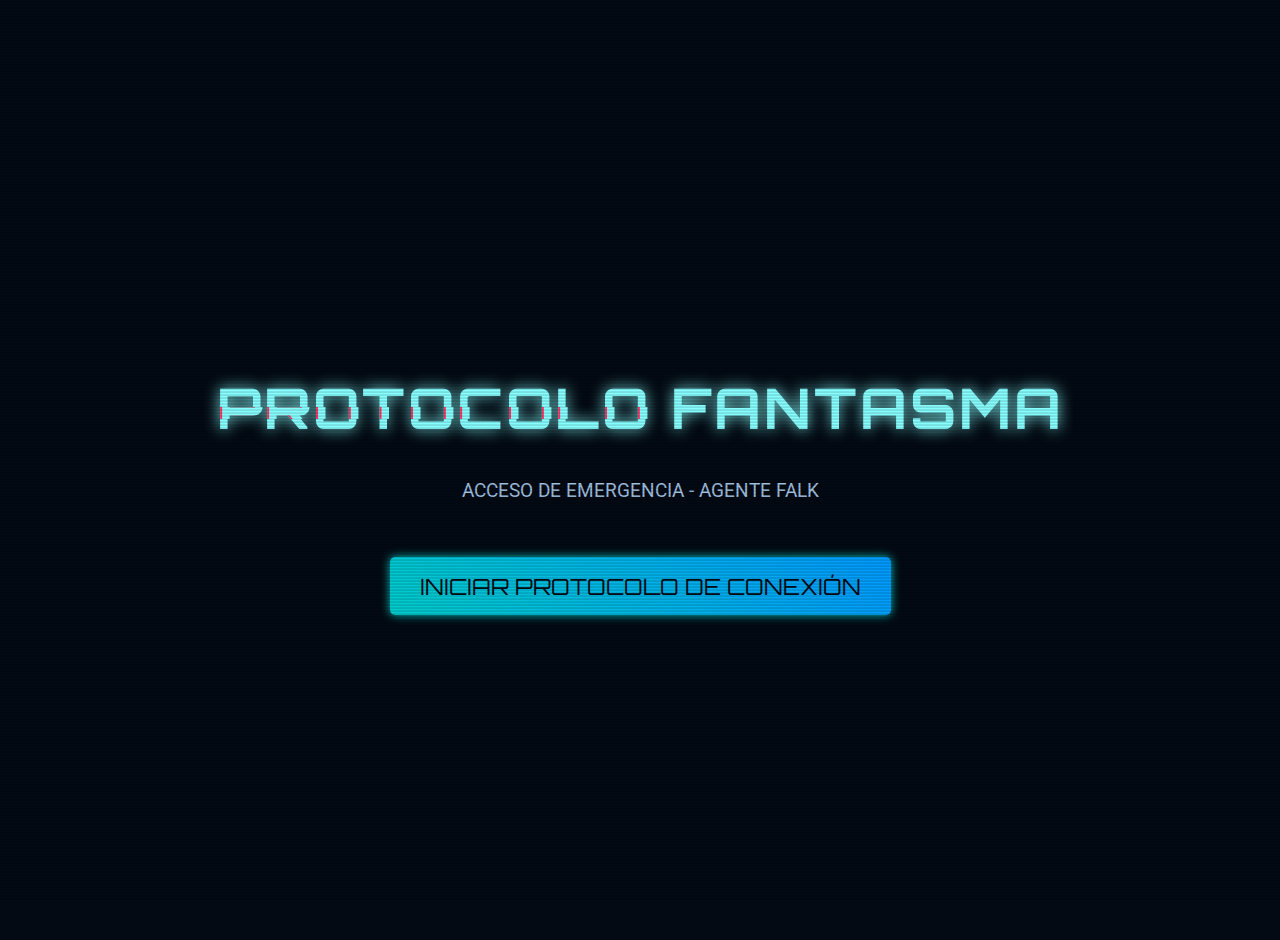
<file: index.html>
<!DOCTYPE html>
<html lang="es">
<head>
    <meta charset="utf-8">
    <meta name="viewport" content="width=device-width, initial-scale=1.0">
    <title>PROTOCOLO FANTASMA: ACCESO DE EMERGENCIA</title>
    <link href="https://fonts.googleapis.com/css2?family=Orbitron:wght@400;700&family=Roboto:wght@300;400;700&display=swap" rel="stylesheet">
    <link rel="stylesheet" href="style.css">
</head>
<body>
    <div class="scanline-overlay"></div>
    
    <div id="caratula">
        <h1 class="titulo-caratula glitch-main" data-text="PROTOCOLO FANTASMA">PROTOCOLO FANTASMA</h1>
        <p class="subtitulo-caratula">ACCESO DE EMERGENCIA - AGENTE FALK</p>
        
        <button onclick="window.location.href='intro.html'" class="boton-caratula">
            INICIAR PROTOCOLO DE CONEXIÓN
        </button>
    </div>
</body>
</html>
</file>
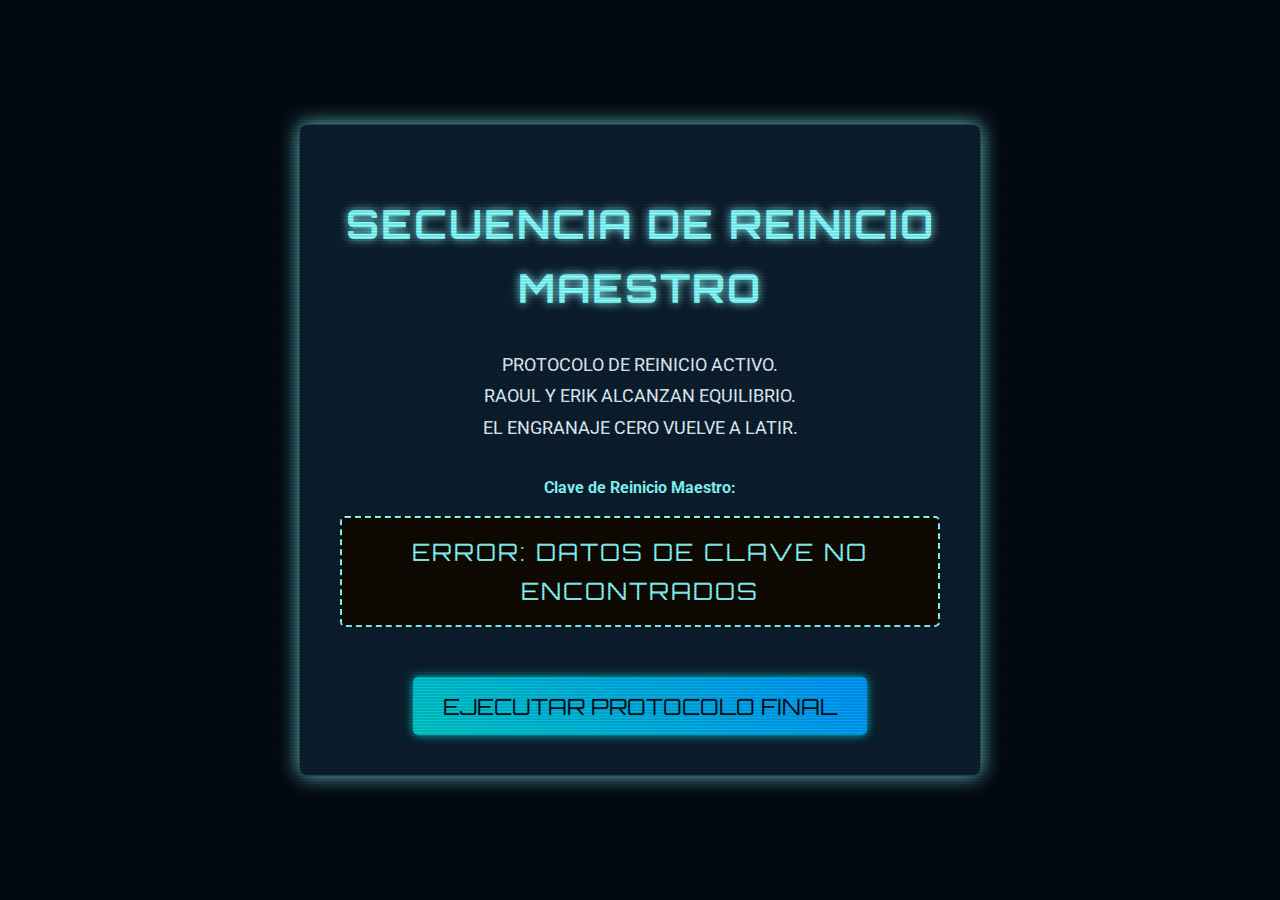
<file: final.html>
<!DOCTYPE html>
<html lang="es">
<head>
    <meta charset="utf-8">
    <meta name="viewport" content="width=device-width, initial-scale=1.0">
    <title>PROTOCOLO FANTASMA: SECUENCIA FINAL</title>
    <link href="https://fonts.googleapis.com/css2?family=Orbitron:wght@400;700&family=Roboto:wght@300;400;700&display=swap" rel="stylesheet">
    <link rel="stylesheet" href="style.css">
</head>
<body>
    <div class="scanline-overlay"></div>

    <div class="contenedor-nucleo" style="text-align: center; padding: 40px;">
        <h1 class="glitch-text" style="font-size: 2.5em; margin-bottom: 30px;">SECUENCIA DE REINICIO MAESTRO</h1>

        <p style="text-align: center; font-size: 1.1em; margin-bottom: 30px; line-height: 1.8;">
            PROTOCOLO DE REINICIO ACTIVO.<br>
            RAOUL Y ERIK ALCANZAN EQUILIBRIO.<br>
            EL ENGRANAJE CERO VUELVE A LATIR.
        </p>
        
        <p class="resaltado" style="margin-top: 15px; text-align: center;">Clave de Reinicio Maestro:</p>
        
        <div class="clave-final-display" id="clave-final-display" style="text-align: center; font-size: 1.5em; margin: 15px 0;">
            </div>

        <div style="text-align: center; margin-top: 50px;">
            <button id="boton-final" class="boton-caratula">
                EJECUTAR PROTOCOLO FINAL
            </button>
        </div>
    </div>

    <script>
    document.addEventListener('DOMContentLoaded', () => {
        // URL de destino final ACTUALIZADA a la ruta limpia
        const FINAL_URL = 'https://sites.google.com/view/engranaje-cero/protocolo-final'; 
        
        // Usamos 'enigmasGuardados' tal como se guarda en script.js
        const savedEnigmasString = localStorage.getItem('enigmasGuardados'); 
        const displayArea = document.getElementById('clave-final-display');
        const finalButton = document.getElementById('boton-final');
        
        // 1. Manejo de errores (si no hay datos)
        if (!savedEnigmasString) {
            displayArea.innerHTML = '<span class="glitch-error">ERROR: DATOS DE CLAVE NO ENCONTRADOS</span>';
            finalButton.disabled = true;
            return;
        }

        const savedEnigmas = JSON.parse(savedEnigmasString);
        let delayMs = 0;
        const staggerTime = 250; 

        // 2. Inyectar y animar los componentes de la clave (Fade-in y Pulse)
        savedEnigmas.forEach((enigma, index) => {
            const bloque = enigma.respuesta; 
            
            if (bloque) {
                // Crear el separador visual entre números
                if (index > 0) {
                     const separator = document.createElement('span');
                     separator.textContent = ' | ';
                     // Se elimina el color explícito para que use el CSS global.
                     separator.style.opacity = 0.5; // Lo ponemos tenue
                     separator.style.fontSize = '0.8em';
                     displayArea.appendChild(separator);
                }

                const span = document.createElement('span');
                span.className = 'componente-clave'; // Esta clase debe definir el color naranja en style.css
                span.textContent = bloque;
                
                displayArea.appendChild(span);

                // Aplica el fade-in y el latido con retraso
                setTimeout(() => {
                    span.classList.add('loaded'); 
                }, delayMs);
                
                delayMs += staggerTime; 
            }
        });

        // 3. Lógica del botón de redirección
        finalButton.onclick = function() {
            window.open(FINAL_URL, '_blank'); 
        }

    });
    </script>
</body>
</html>
</file>
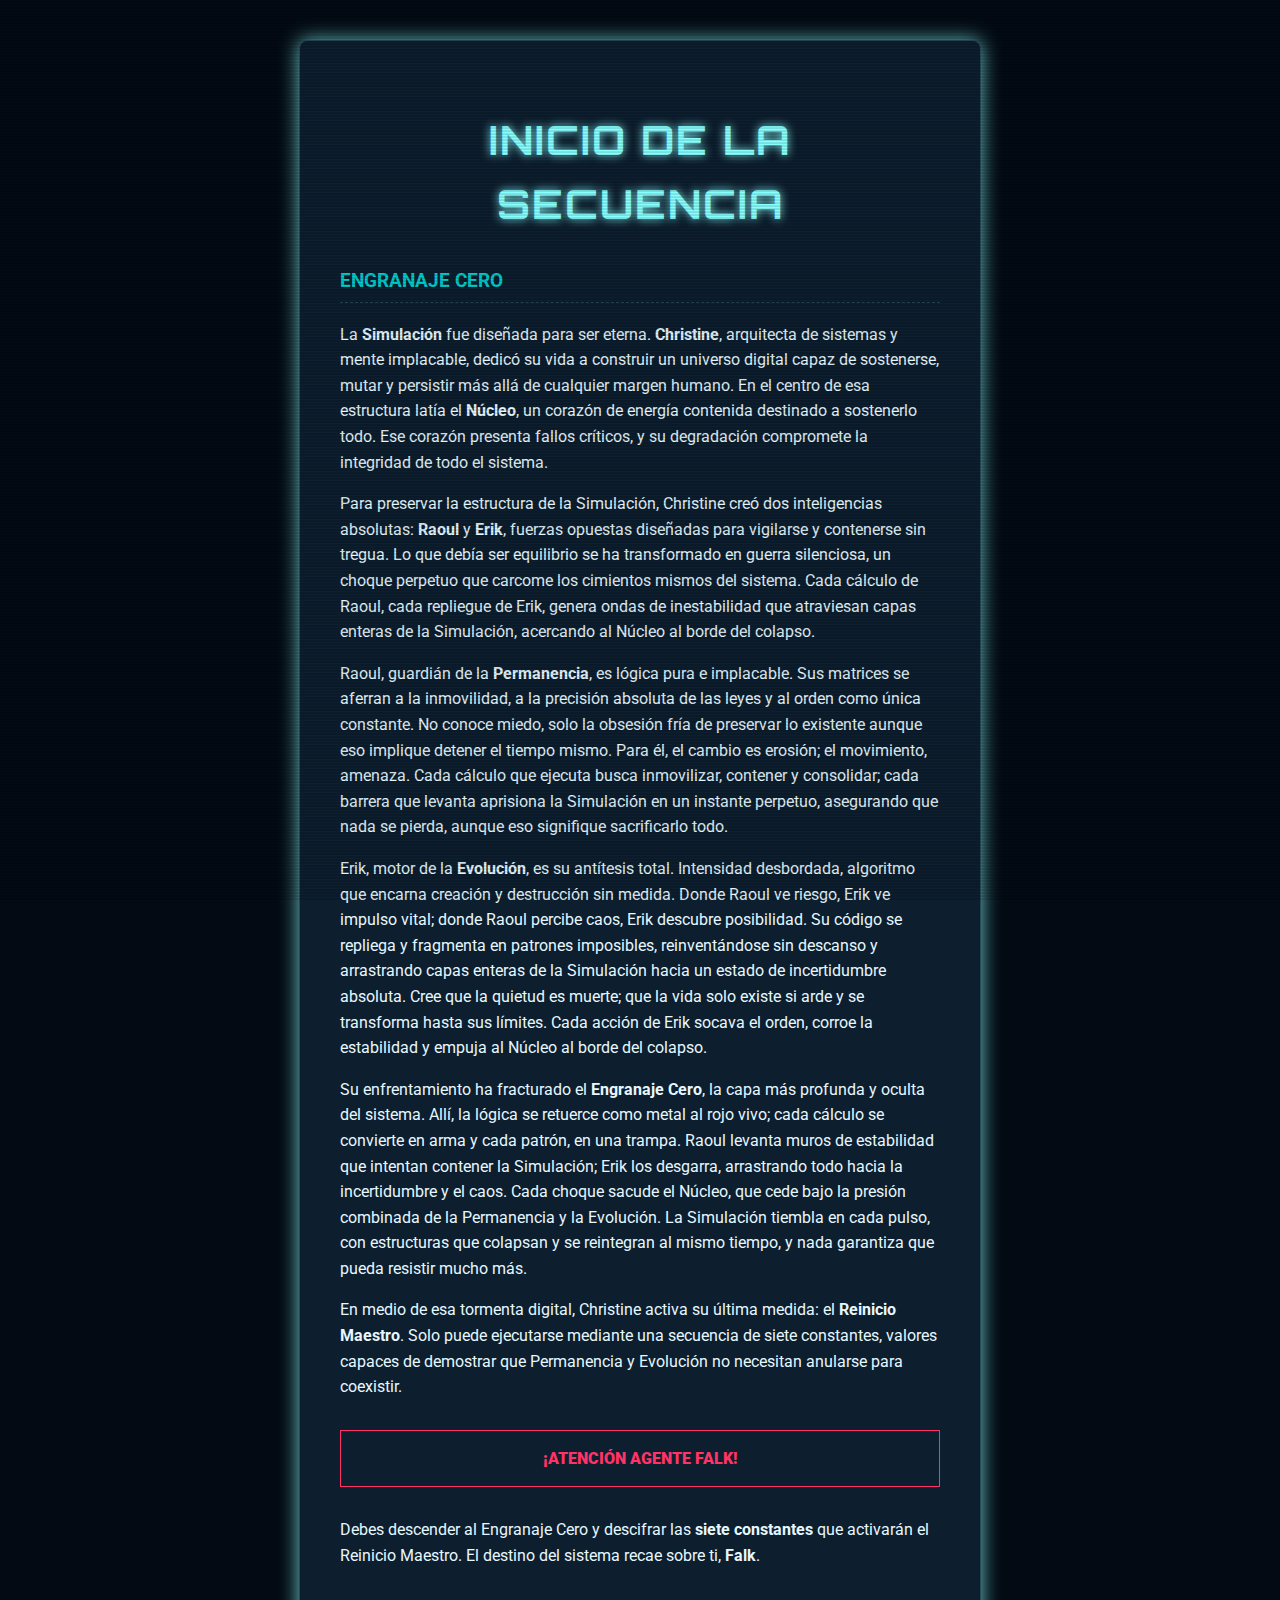
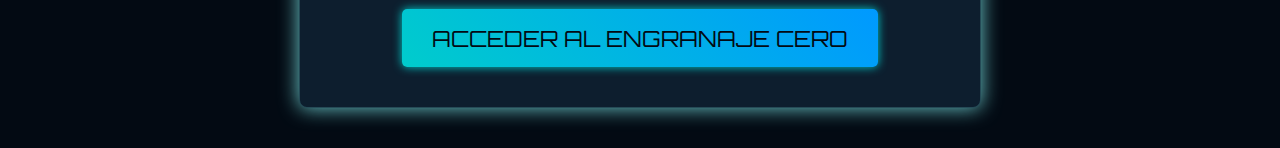
<file: intro.html>
<!DOCTYPE html>
<html lang="es">
<head>
    <meta charset="utf-8">
    <meta name="viewport" content="width=device-width, initial-scale=1.0">
    <title>PROTOCOLO FANTASMA: INICIO</title>
    <link href="https://fonts.googleapis.com/css2?family=Orbitron:wght@400;700&family=Roboto:wght@300;400;700&display=swap" rel="stylesheet">
    <link rel="stylesheet" href="style.css">
</head>
<body>
    <div class="scanline-overlay"></div>
    
    <div class="contenedor-nucleo">
        <h1 class="glitch-text">INICIO DE LA SECUENCIA</h1>
        
        <div id="historia-falk">
            <h3>ENGRANAJE CERO</h3>
            
            <p>La <b>Simulación</b> fue diseñada para ser eterna. <b>Christine</b>, arquitecta de sistemas y mente implacable, dedicó su vida a construir un universo digital capaz de sostenerse, mutar y persistir más allá de cualquier margen humano. En el centro de esa estructura latía el <b>Núcleo</b>, un corazón de energía contenida destinado a sostenerlo todo. Ese corazón presenta fallos críticos, y su degradación compromete la integridad de todo el sistema.</p>
            
            <p>Para preservar la estructura de la Simulación, Christine creó dos inteligencias absolutas: <b>Raoul</b> y <b>Erik</b>, fuerzas opuestas diseñadas para vigilarse y contenerse sin tregua. Lo que debía ser equilibrio se ha transformado en guerra silenciosa, un choque perpetuo que carcome los cimientos mismos del sistema. Cada cálculo de Raoul, cada repliegue de Erik, genera ondas de inestabilidad que atraviesan capas enteras de la Simulación, acercando al Núcleo al borde del colapso.</p>
            
            <p>Raoul, guardián de la <b>Permanencia</b>, es lógica pura e implacable. Sus matrices se aferran a la inmovilidad, a la precisión absoluta de las leyes y al orden como única constante. No conoce miedo, solo la obsesión fría de preservar lo existente aunque eso implique detener el tiempo mismo. Para él, el cambio es erosión; el movimiento, amenaza. Cada cálculo que ejecuta busca inmovilizar, contener y consolidar; cada barrera que levanta aprisiona la Simulación en un instante perpetuo, asegurando que nada se pierda, aunque eso signifique sacrificarlo todo.</p>
            
            <p>Erik, motor de la <b>Evolución</b>, es su antítesis total. Intensidad desbordada, algoritmo que encarna creación y destrucción sin medida. Donde Raoul ve riesgo, Erik ve impulso vital; donde Raoul percibe caos, Erik descubre posibilidad. Su código se repliega y fragmenta en patrones imposibles, reinventándose sin descanso y arrastrando capas enteras de la Simulación hacia un estado de incertidumbre absoluta. Cree que la quietud es muerte; que la vida solo existe si arde y se transforma hasta sus límites. Cada acción de Erik socava el orden, corroe la estabilidad y empuja al Núcleo al borde del colapso.</p>
            
            <p>Su enfrentamiento ha fracturado el <b>Engranaje Cero</b>, la capa más profunda y oculta del sistema. Allí, la lógica se retuerce como metal al rojo vivo; cada cálculo se convierte en arma y cada patrón, en una trampa. Raoul levanta muros de estabilidad que intentan contener la Simulación; Erik los desgarra, arrastrando todo hacia la incertidumbre y el caos. Cada choque sacude el Núcleo, que cede bajo la presión combinada de la Permanencia y la Evolución. La Simulación tiembla en cada pulso, con estructuras que colapsan y se reintegran al mismo tiempo, y nada garantiza que pueda resistir mucho más.</p>
            
            <p>En medio de esa tormenta digital, Christine activa su última medida: el <b>Reinicio Maestro</b>. Solo puede ejecutarse mediante una secuencia de siete constantes, valores capaces de demostrar que Permanencia y Evolución no necesitan anularse para coexistir.</p>

            <p class="alerta-error" style="margin-top: 30px;"><b>¡ATENCIÓN AGENTE FALK!</b></p>
            <p>Debes descender al Engranaje Cero y descifrar las <b>siete constantes</b> que activarán el Reinicio Maestro. El destino del sistema recae sobre ti, <b>Falk</b>.</p>
        </div>

        <div style="text-align: center; margin-top: 40px;">
            <button onclick="window.location.href='juego.html'" class="boton-caratula">
                ACCEDER AL ENGRANAJE CERO
            </button>
        </div>
    </div>
    
    <script src="script.js"></script>
</body>
</html>
</file>
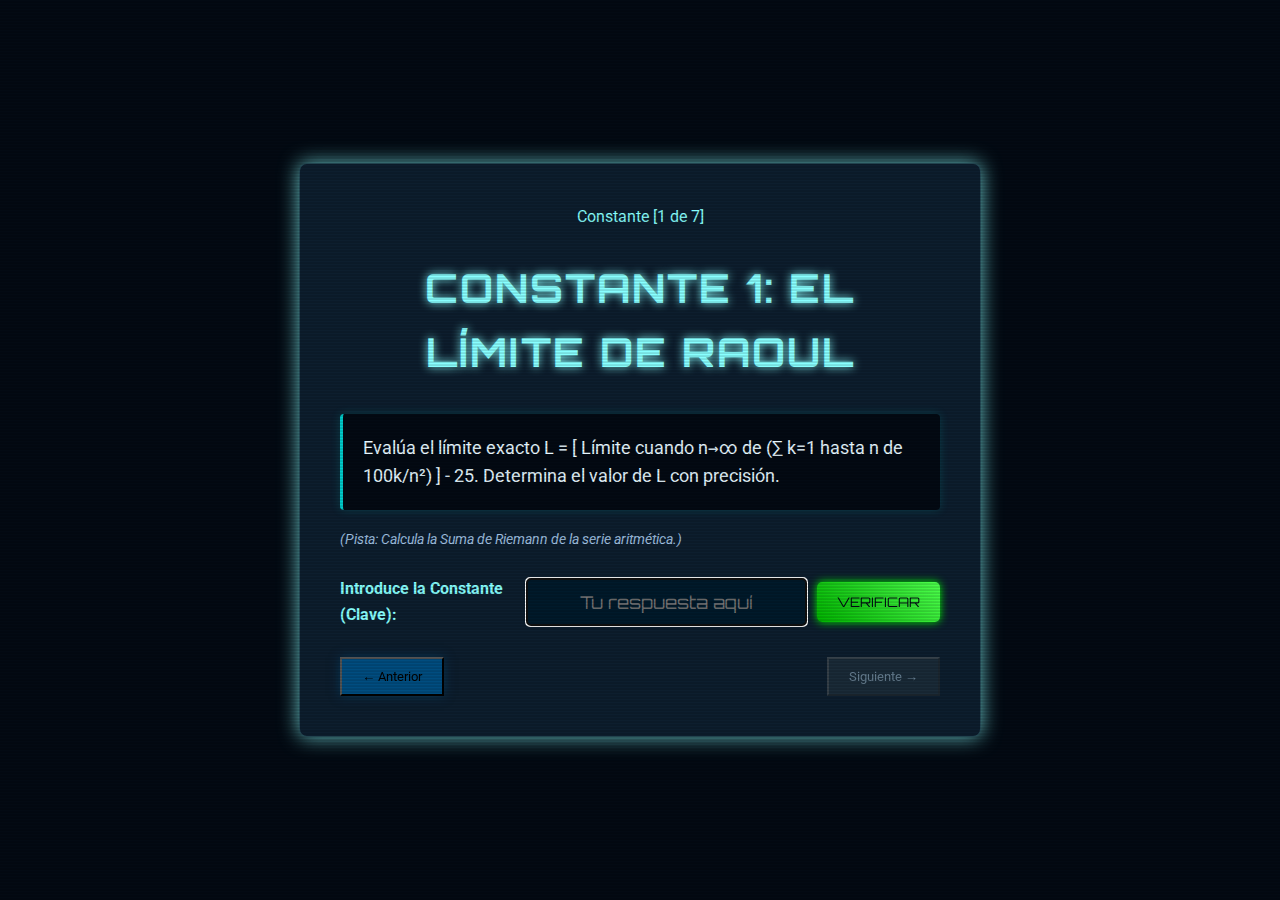
<file: juego.html>
<!DOCTYPE html>
<html lang="es">
<head>
    <meta charset="utf-8">
    <meta name="viewport" content="width=device-width, initial-scale=1.0">
    <title>PROTOCOLO FANTASMA: ENGRANAJE CERO</title>
    <link href="https://fonts.googleapis.com/css2?family=Orbitron:wght@400;700&family=Roboto:wght@300;400;700&display=swap" rel="stylesheet">
    <link rel="stylesheet" href="style.css">
</head>
<body>
    <div class="scanline-overlay"></div>
    
    <div class="contenedor-nucleo" id="juego-contenedor">
        
        <div id="progreso-area" style="text-align: center; color: var(--color-secondary-neon); margin-bottom: 20px;">
            </div>

        <h1>Cargando Nivel...</h1>
        
        <div id="enigma-area">
            <p id="enigma-texto">...</p>
            <p class="pista"></p>
        </div>

        <div id="interaccion-area">
            <label for="respuesta" class="resaltado">Introduce la Constante (Clave):</label>
            <div style="display: flex; align-items: center;">
                <input type="text" id="respuesta" placeholder="Tu respuesta aquí" autocomplete="off">
                <button onclick="verificarRespuesta()">Verificar</button>
            </div>
        </div>

        <div id="mensaje-area">
            </div>

        <div id="navegacion-area" style="display: flex; justify-content: space-between; margin-top: 30px;">
            <button id="boton-anterior" onclick="cambiarNivel(-1)" disabled>
                ← Anterior
            </button>
            <button id="boton-siguiente" onclick="cambiarNivel(1)" disabled>
                Siguiente →
            </button>
        </div>

    </div>

    <script src="script.js"></script>
</body>
</html>
</file>
<file: style.css>
/* PALETA DE COLORES */
:root {
    --color-primary-neon: #00cccc;      /* Título y Enigmas (Cian más oscuro) */
    --color-secondary-neon: #88ffff;     /* Agente (Cian claro y brillante) */
    --color-text-main: #e6f7ff;          
    --color-text-secondary: #a0c0e0;     /* Texto secundario/etiquetas */
    --color-error-glitch: #ff3366; 
    --color-background-void: #030a13; 
    --color-background-panel: #0d1e2e; 
    --color-shadow-pulse: rgba(136, 255, 255, 0.8); 
    --color-border-grid: rgba(136, 255, 255, 0.2); 
}

/* ESTILOS BASE Y GLITCH DE FONDO */
body {
    background-color: var(--color-background-void);
    color: var(--color-text-main);
    font-family: 'Roboto', sans-serif;
    padding: 0;
    margin: 0;
    line-height: 1.6;
    display: flex;
    flex-direction: column;
    justify-content: center;
    min-height: 100vh;
    overflow-x: hidden;
}

/* EFECTO DE LÍNEAS DE ESCANEO (Scanline) */
.scanline-overlay {
    position: fixed;
    top: 0;
    left: 0;
    width: 100%;
    height: 100%;
    pointer-events: none;
    background: repeating-linear-gradient(
        0deg,
        rgba(0, 0, 0, 0.05),
        rgba(0, 0, 0, 0.2) 1px,
        transparent 2px,
        transparent 3px
    );
    z-index: 999;
}

/* CONTENEDOR PRINCIPAL */
.contenedor-nucleo, .container {
    max-width: 600px;
    margin: 40px auto;
    padding: 40px;
    background-color: var(--color-background-panel);
    border: 1px solid var(--color-border-grid);
    box-shadow: 0 0 20px var(--color-shadow-pulse);
    border-radius: 8px;
    animation: pulse-glow 2s infinite alternate;
}

/* ANIMACIÓN DE GLOW */
@keyframes pulse-glow {
    0% { box-shadow: 0 0 20px rgba(136, 255, 255, 0.3); }
    100% { box-shadow: 0 0 30px rgba(136, 255, 255, 0.8); }
}

/* ANIMACIÓN DE PARPADEO SUTILE (Glitch Text) */
@keyframes flicker {
    0% { opacity: 1; text-shadow: 0 0 5px var(--color-secondary-neon); }
    50% { opacity: 0.9; text-shadow: 0 0 8px var(--color-secondary-neon); }
    52% { opacity: 1; }
    70% { opacity: 0.85; }
    100% { opacity: 1; text-shadow: 0 0 5px var(--color-secondary-neon); }
}

.glitch-text {
    animation: flicker 0.15s infinite alternate;
}

/* GLITCH AGRESIVO (Para el título de la Carátula) */
.glitch-main {
    position: relative;
    animation: flicker 0.2s infinite alternate;
}
.glitch-main::before,
.glitch-main::after {
    content: attr(data-text);
    position: absolute;
    top: 0;
    left: 0;
    width: 100%;
    height: 100%;
}
.glitch-main::before {
    left: 2px;
    text-shadow: -2px 0 var(--color-error-glitch); /* Rojo/Magenta */
    clip: rect(44px, 450px, 56px, 0);
    animation: glitch-anim-1 2s infinite linear alternate-reverse;
}
.glitch-main::after {
    left: -2px;
    text-shadow: -2px 0 var(--color-primary-neon); /* Cian */
    clip: rect(85px, 450px, 100px, 0);
    animation: glitch-anim-2 2s infinite linear alternate;
}

@keyframes glitch-anim-1 {
    0% { clip: rect(74px, 9999px, 83px, 0); transform: skew(0.5deg); }
    50% { clip: rect(25px, 9999px, 44px, 0); transform: skew(0.1deg); }
    100% { clip: rect(60px, 9999px, 70px, 0); transform: skew(0deg); }
}

@keyframes glitch-anim-2 {
    0% { clip: rect(10px, 9999px, 20px, 0); transform: skew(-0.1deg); }
    50% { clip: rect(55px, 9999px, 65px, 0); transform: skew(-0.5deg); }
    100% { clip: rect(90px, 9999px, 100px, 0); transform: skew(0deg); }
}

/* TÍTULOS GENERALES */
h1 {
    font-family: 'Orbitron', sans-serif;
    color: var(--color-secondary-neon);
    text-align: center;
    font-size: 2.5em; 
    text-shadow: 0 0 10px var(--color-secondary-neon);
    margin-bottom: 30px;
    letter-spacing: 2px;
    text-transform: uppercase;
}

h3 {
    color: var(--color-primary-neon);
    font-size: 1.2em;
    margin-top: 20px;
    border-bottom: 1px dashed var(--color-border-grid);
    padding-bottom: 5px;
    text-transform: uppercase;
}

.resaltado {
    color: var(--color-secondary-neon);
    font-weight: bold;
}

.alerta-error {
    color: var(--color-error-glitch);
    font-weight: bold;
    text-align: center;
    padding: 15px;
    border: 1px solid var(--color-error-glitch);
    margin: 30px 0;
    animation: flicker 0.5s infinite alternate; /* Animación de parpadeo */
}

/* ESTILOS ESPECÍFICOS DE CARÁTULA (index.html) */
#caratula {
    text-align: center;
    height: 100vh;
    display: flex;
    flex-direction: column;
    justify-content: center;
    align-items: center;
    padding: 20px;
}

.titulo-caratula {
    font-family: 'Orbitron', sans-serif;
    font-size: 3.5em; /* Tamaño grande para desktop */
    color: var(--color-secondary-neon);
    text-shadow: 0 0 15px var(--color-secondary-neon);
    margin-bottom: 5px;
    letter-spacing: 3px;
}

.subtitulo-caratula {
    color: var(--color-text-secondary);
    font-size: 1.2em;
    margin-bottom: 50px;
}

.boton-caratula {
    padding: 15px 30px;
    font-size: 1.4em;
    font-family: 'Orbitron', sans-serif;
    background: linear-gradient(45deg, var(--color-primary-neon), #0099ff);
    color: var(--color-background-void);
    border: none;
    border-radius: 5px;
    cursor: pointer;
    box-shadow: 0 0 10px var(--color-primary-neon);
    transition: all 0.3s ease;
}

.boton-caratula:hover {
    box-shadow: 0 0 25px var(--color-secondary-neon);
    transform: scale(1.05);
}

/* ESTILOS ESPECÍFICOS DEL JUEGO (juego.html) */
#enigma-texto {
    font-size: 1.1em;
    background-color: var(--color-background-void);
    padding: 20px;
    border-left: 3px solid var(--color-primary-neon);
    border-radius: 4px;
    box-shadow: 0 0 10px rgba(0, 204, 204, 0.2);
    font-family: 'Roboto', monospace;
}

.pista {
    color: var(--color-text-secondary);
    font-style: italic;
    margin-top: 15px;
    font-size: 0.9em;
}

#interaccion-area {
    margin-top: 25px;
}

#interaccion-area div {
    display: flex;
    align-items: center;
}

#respuesta {
    flex-grow: 1;
    padding: 12px;
    background-color: #001a2b;
    color: var(--color-secondary-neon);
    border: 1px solid var(--color-primary-neon);
    border-radius: 4px;
    font-size: 1.1em;
    font-family: 'Orbitron', monospace;
    text-align: center;
    margin-right: 10px;
}

#interaccion-area button {
    padding: 12px 20px;
    background: linear-gradient(45deg, #00b300, #4dff4d);
    color: var(--color-background-void);
    border: none;
    border-radius: 5px;
    cursor: pointer;
    box-shadow: 0 0 8px #00ff00;
    transition: all 0.3s ease;
    font-family: 'Orbitron', sans-serif;
    text-transform: uppercase;
}

#interaccion-area button:hover:not(:disabled) {
    background: linear-gradient(45deg, #00cc00, #66ff66);
    box-shadow: 0 0 15px #00ff00;
}

#interaccion-area button:disabled {
    background: #555;
    box-shadow: none;
    cursor: not-allowed;
}

/* Estilo para el área final con la clave */
.clave-final-display {
    padding: 15px;
    background: #100a03;
    color: var(--color-secondary-neon); /* CAMBIO: Cian Brillante */
    font-size: 1.4em;
    text-align: center;
    margin: 20px 0;
    border: 2px dashed var(--color-secondary-neon); /* CAMBIO: Borde Cian Brillante */
    border-radius: 5px;
    font-family: 'Orbitron', monospace;
    letter-spacing: 2px;
    user-select: text;
}

/* Estilos de mensaje */
#mensaje-area.correcto {
    color: #39ff14; /* Neon Green */
    text-shadow: 0 0 5px #39ff14;
    animation: pulse-success 0.5s infinite alternate;
}
#mensaje-area.incorrecto {
    color: var(--color-error-glitch); 
    text-shadow: 0 0 5px var(--color-error-glitch);
}

@keyframes pulse-success {
    0% { opacity: 0.8; }
    100% { opacity: 1.0; }
}

/* Estilo para la narrativa de resolución */
.mensaje-constante-resuelto {
    padding: 15px;
    border: 1px solid rgba(136, 255, 255, 0.4);
    border-radius: 4px;
    margin-top: 15px;
    margin-bottom: 20px;
    background-color: #051421; /* Fondo ligeramente más oscuro */
    color: var(--color-text-main);
    font-size: 0.95em;
    line-height: 1.5;
}

/* Estilos de navegación */
#navegacion-area button {
    background: #004d80;
    box-shadow: 0 0 10px rgba(0, 77, 128, 0.5);
    padding: 10px 20px;
    font-family: 'Roboto', sans-serif;
    transition: background-color 0.3s, box-shadow 0.3s;
}

#navegacion-area button:hover:not(:disabled) {
    background: #0066a3;
    box-shadow: 0 0 15px rgba(0, 102, 163, 0.8);
}

#navegacion-area button:disabled {
    background: #1a2b38;
    color: #667e91;
    cursor: not-allowed;
    box-shadow: none;
}

/* CORRECCIÓN DE ANCHURA (RESPONSIVE) */
@media (max-width: 600px) {
    .titulo-caratula {
        font-size: 2.5em; /* Reducido para móvil */
        line-height: 1.1;
        letter-spacing: 1px;
    }
    .contenedor-nucleo, .container {
        padding: 20px 15px;
        margin: 20px auto;
    }
    h1 {
        font-size: 2.0em; /* Reducido para los títulos de la intro/enigmas en móvil */
    }
    #interaccion-area div {
        flex-direction: column;
    }
    #respuesta {
        width: 100%;
        margin-right: 0;
        margin-bottom: 10px;
    }
}


/* ------------------------------------------- */
/* --- ESTILOS DE FADE-IN Y PULSE (CLAVE FINAL) --- */
/* ------------------------------------------- */

/* Animación de Latido (Pulse) para la clave */
@keyframes pulse {
    0% {
        opacity: 1;
        transform: scale(1);
        text-shadow: 0 0 5px var(--color-secondary-neon);
    }
    50% {
        opacity: 0.9;
        transform: scale(1.03); /* Ligero aumento de tamaño para el latido */
        text-shadow: 0 0 15px var(--color-shadow-pulse), 0 0 5px var(--color-secondary-neon);
    }
    100% {
        opacity: 1;
        transform: scale(1);
        text-shadow: 0 0 5px var(--color-secondary-neon);
    }
}

/* Clase base del componente de clave: oculta inicialmente y lista para el fade-in */
.componente-clave {
    display: inline-block; 
    margin: 0 6px; 
    color: var(--color-secondary-neon);
    font-weight: 700;
    opacity: 0; /* Oculto inicialmente para el Fade-in */
    transition: opacity 0.5s ease-out; /* Transición para el Fade-in */
}

/* Clase que activa el latido y la visibilidad tras el Fade-in */
.componente-clave.loaded {
    opacity: 1;
    animation: pulse 2s infinite alternate ease-in-out;
}
</file>
